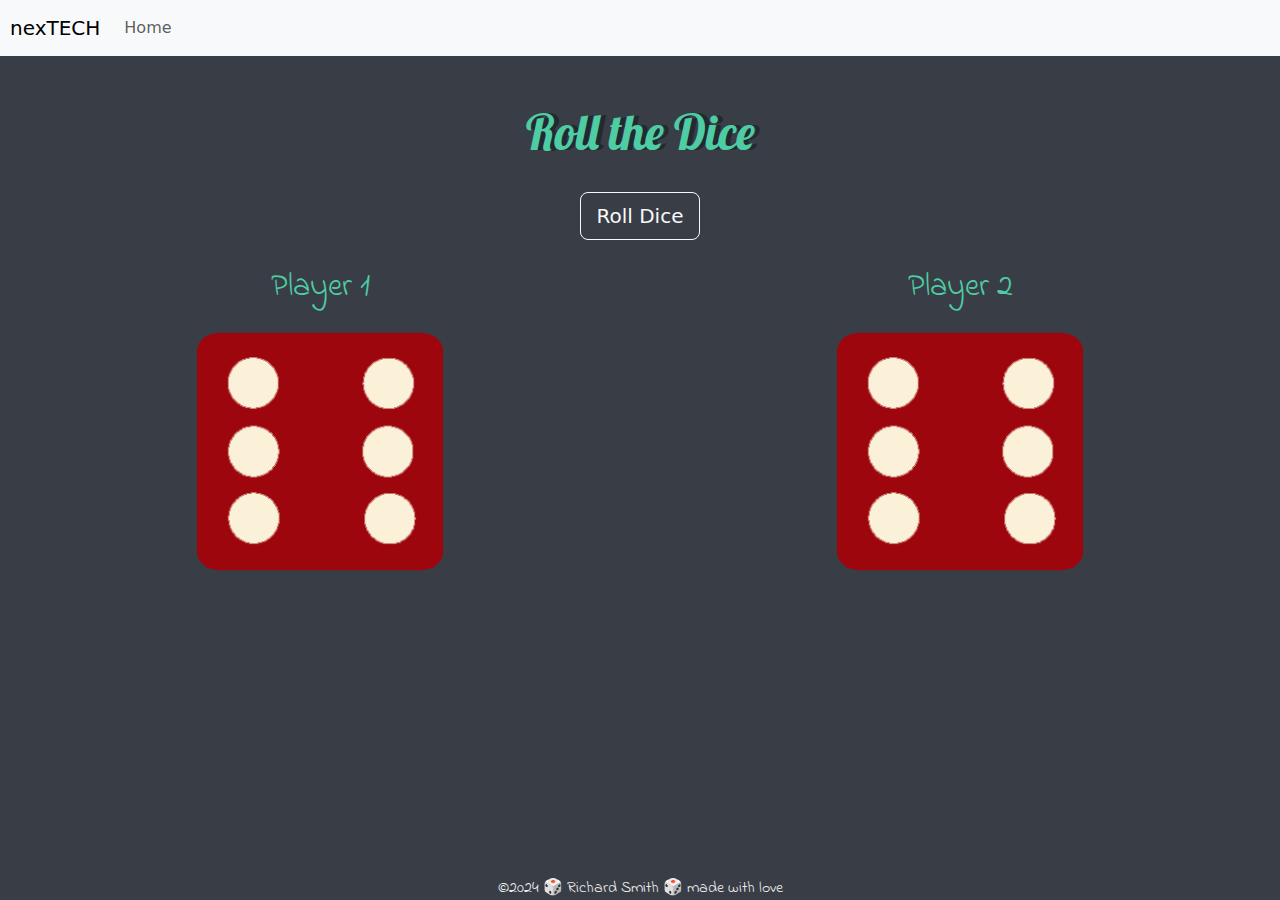
<file: index.html>
<!DOCTYPE html>
<html lang="en" dir="ltr">
  <head>
    <meta charset="utf-8" />
    <title>Dicee</title>
    <link href="https://cdn.jsdelivr.net/npm/bootstrap@5.3.3/dist/css/bootstrap.min.css" rel="stylesheet" integrity="sha384-QWTKZyjpPEjISv5WaRU9OFeRpok6YctnYmDr5pNlyT2bRjXh0JMhjY6hW+ALEwIH" crossorigin="anonymous">


    <link rel="stylesheet" href="styles.css" />
    <link
      href="https://fonts.googleapis.com/css?family=Indie+Flower|Lobster"
      rel="stylesheet"
    />
  </head>
  <body>
    <nav class="navbar navbar-expand-lg navbar-light bg-light">
      <a class="navbar-brand" href="https://mechadaddy.github.io/project-list">nexTECH</a>
      <button class="navbar-toggler" type="button" data-toggle="collapse" data-target="#navbarNav" aria-controls="navbarNav" aria-expanded="false" aria-label="Toggle navigation">
        <span class="navbar-toggler-icon"></span>
      </button>
      <div class="collapse navbar-collapse" id="navbarNav">
        <ul class="navbar-nav ml-auto">
          <li class="nav-item">
            <a class="nav-link" href="https://mechadaddy.github.io/project-list">Home</a>
          </li>
        </ul>
      </div>
    </nav>

 
      <div class="container-fluid mt-5">
        <h1>Roll the Dice</h1>
        <button id="myButton" class="btn btn-outline-light btn-lg btn-block">Roll Dice</button>
      </div>

      <div class="container-fluid dice">
        <div class="row justify-content-center align-items-center" style="height: 40vh">
          <div class="col-6">
            <div class="dice">
              <p>Player 1</p>
              <img class="img1" src="./images/dice6.png" alt="Dice for Player 1" />
            </div>
          </div>
      
          <div class="col-6">
            <div class="dice">
              <p>Player 2</p>
              <img class="img2" src="./images/dice6.png" alt="Dice for Player 2" />
            </div>
          </div>
        </div>
      </div>

    <footer>&copy2024 🎲 Richard Smith 🎲 made with love</footer>
    <script src="https://code.jquery.com/jquery-3.5.1.slim.min.js"></script>
    <script src="https://cdn.jsdelivr.net/npm/@popperjs/core@2.5.2/dist/umd/popper.min.js"></script>
    <script src="https://maxcdn.bootstrapcdn.com/bootstrap/4.5.2/js/bootstrap.min.js"></script>
    <script src = "index.js" charset="utf-8"></script>
  </body>
</html>
</file>
<file: styles.css>
.container-fluid {
  margin: auto;
  text-align: center;
  align-items: center;
}

.dice {
  text-align: center;
  align-items: center;

}

body {
  background-color: #393E46;
}

h1 {
  margin: 30px;
  font-family: 'Lobster', cursive;
  text-shadow: 5px 0 #232931;
  font-size: 3rem;
  color: #4ECCA3;
}

p {
  font-size: 2rem;
  color: #4ECCA3;
  font-family: 'Indie Flower', cursive;
}

img {
  width: 40%;
}

footer {
  margin-top: 5%;
  color: #EEEEEE;
  text-align: center;
  font-family: 'Indie Flower', cursive;
  position: absolute;
  bottom: 0;
  width: 100%;
}

.navbar-brand {
  padding-left: 10px;
}

.nav-link {
  padding-left: 20px;
}
</file>
